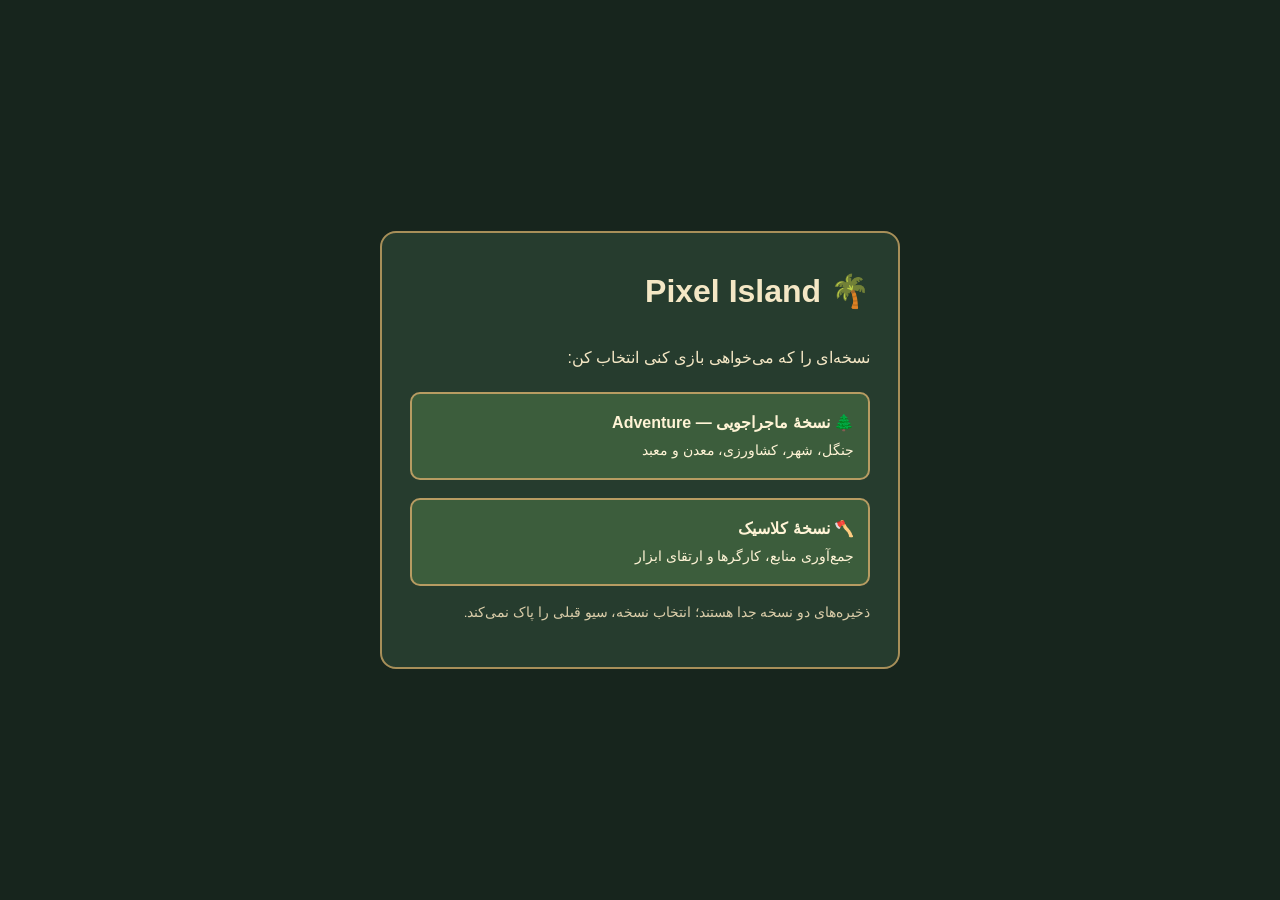
<file: index.html>
<!doctype html>
<html lang="fa" dir="rtl">
<head>
  <meta charset="utf-8">
  <meta name="viewport" content="width=device-width, initial-scale=1">
  <meta name="theme-color" content="#17251d">
  <title>Pixel Island — انتخاب نسخه</title>
  <style>
    * { box-sizing: border-box; }
    body { margin: 0; min-height: 100vh; display: grid; place-items: center; padding: 24px; color: #f4e7c5; background: #17251d; font-family: Tahoma, sans-serif; line-height: 1.9; }
    main { width: 100%; max-width: 520px; padding: 28px; border: 2px solid #a78f59; border-radius: 16px; background: #263c2e; }
    h1 { margin-top: 0; }
    a { display: block; margin-top: 18px; padding: 14px; border: 2px solid #b79c62; border-radius: 10px; color: #fff4d6; background: #3c5d3c; text-decoration: none; }
    a:hover, a:focus-visible { background: #4d714b; outline: 3px solid #e6ce83; outline-offset: 3px; }
    a strong, a span { display: block; }
    a span { font-size: .85rem; }
    .note { font-size: .85rem; color: #dacda9; }
  </style>
</head>
<body>
  <main>
    <h1>🌴 Pixel Island</h1>
    <p>نسخه‌ای را که می‌خواهی بازی کنی انتخاب کن:</p>
    <a href="adventure.html"><strong>🌲 نسخهٔ ماجراجویی — Adventure</strong><span>جنگل، شهر، کشاورزی، معدن و معبد</span></a>
    <a href="classic.html"><strong>🪓 نسخهٔ کلاسیک</strong><span>جمع‌آوری منابع، کارگرها و ارتقای ابزار</span></a>
    <p class="note">ذخیره‌های دو نسخه جدا هستند؛ انتخاب نسخه، سیو قبلی را پاک نمی‌کند.</p>
  </main>
</body>
</html>
</file>
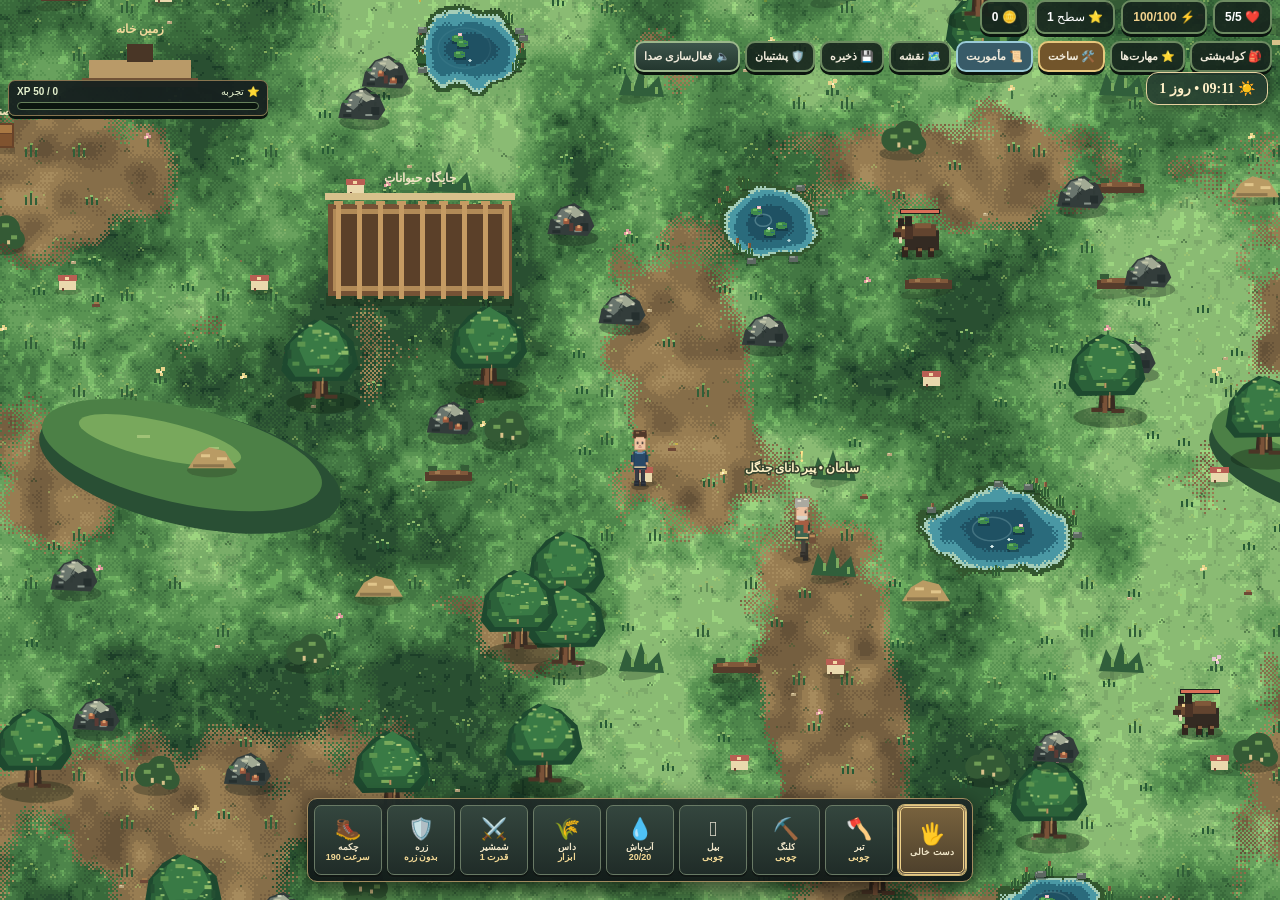
<file: adventure.html>
<!doctype html>
<html lang="fa" dir="rtl">
<head>
  <meta charset="utf-8">
  <meta name="viewport" content="width=device-width, initial-scale=1, maximum-scale=1, user-scalable=no">
  <meta name="theme-color" content="#17251d">
  <title>Pixel Island: Adventure — مرحله اول</title>
  <link rel="stylesheet" href="adventure.css">
</head>
<body>
  <canvas id="world" aria-label="دنیای بازی"></canvas>
  <header id="hud">
    <div class="status">
      <span>❤️ <b id="health">5</b></span>
      <span>⚡ <b id="energyText">100/100</b></span>
      <span>⭐ سطح <b id="level">1</b></span>
      <span>🪙 <b id="coins">0</b></span>
    </div>
    <div class="hud-actions">
      <button id="bagBtn">🎒 کوله‌پشتی</button>
      <button id="upgradeBtn">⭐ مهارت‌ها</button>
      <button id="craftBtn">🛠️ ساخت</button>
      <button id="questBtn">📜 مأموریت</button>
      <button id="mapBtn" type="button">🗺️ نقشه</button>
      <button id="saveBtn">💾 ذخیره</button>
      <button id="backupBtn" type="button">🛡️ پشتیبان</button>
      <button id="soundBtn" type="button" aria-label="فعال‌سازی صدای بازی" aria-pressed="false">🔈 فعال‌سازی صدا</button>
    </div>
  </header>
  <section id="backupPanel" class="panel backup-panel" hidden>
    <h2>🛡️ پشتیبان ذخیره بازی</h2>
    <p>از پیشرفتت یک فایل امن بساز و آن را در گوشی یا فضای ابری نگه دار. برای بازیابی، فایل پشتیبان قبلی را انتخاب کن.</p>
    <div class="backup-actions">
      <button id="exportSaveBtn" type="button">⬇️ دریافت فایل پشتیبان</button>
      <button id="importSaveBtn" type="button">⬆️ بازیابی از فایل</button>
    </div>
    <p class="backup-warning">هشدار: بازیابی، سیو فعلی را با اطلاعات فایل انتخاب‌شده جایگزین می‌کند. قبلش از سیو فعلی خروجی بگیر.</p>
    <button id="closeBackup" type="button">بستن</button>
  </section>
  <input id="importSaveFile" type="file" accept=".json,application/json" hidden>
  <div id="statusEffects" aria-live="polite"></div>
  <section id="xpPanel" aria-label="تجربه بازیکن">
    <div class="xp-label"><span>⭐ تجربه</span><b id="xpText">0 / 50 XP</b></div>
    <div class="xp-track"><div id="xpFill"></div></div>
  </section>
  <section id="mapPanel" class="panel map-panel" hidden>
    <h2>🗺️ نقشه جهان</h2>
    <p id="mapLocation" class="map-location">جنگل</p>
    <div class="map-frame"><canvas id="mapCanvas" width="640" height="400" aria-label="نقشه منطقه فعلی"></canvas></div>
    <p id="mapLegend" class="map-legend">🟡 موقعیت تو</p>
    <p class="map-note">نقشه با حرکت تو به‌روزرسانی می‌شود. نشانگر زرد، موقعیت فعلی توست.</p>
    <button id="closeMap" type="button">بستن نقشه</button>
  </section>
  <section id="inventory" class="panel inventory-panel" hidden>
    <div class="inventory-heading"><div><h2>🎒 کوله‌پشتی</h2><p>وسایل را انتخاب و جابه‌جا کن؛ برای حذف هر آیتم از دکمه‌ی سطل زباله استفاده کن.</p></div><span class="inventory-mark">BAG</span></div>
    <p id="inventorySummary" class="inventory-summary"></p>
    <div id="inventoryGrid" class="inventory-grid" aria-label="همه وسایل کوله‌پشتی"></div>
    <div class="inventory-actions"><button id="usePotion">🧪 نوشیدن معجون</button></div>
    <div class="slots legacy-inventory" aria-hidden="true">
      <b id="wood">0</b><b id="stone">0</b><b id="iron">0</b><b id="crystal">0</b><b id="armorStatus">بدون زره</b><b id="toolStatus">ابزارها</b><b id="seeds">0</b><span id="farmCrops"></span><b id="potion">0</b>
      <b id="fiber">0</b><b id="sand">0</b><b id="marble">0</b><b id="plank">0</b><b id="brick">0</b><b id="rope">0</b><b id="nail">0</b><b id="glass">0</b><b id="cloth">0</b><b id="marbleSlab">0</b><b id="ironParts">0</b><b id="templeFoundation">0</b><b id="templeColumn">0</b><b id="templeBeam">0</b><b id="templeMosaic">0</b><b id="templeBanner">0</b>
    </div>
    <button id="closeBag">بستن</button>
  </section>
  <section id="upgradePanel" class="panel" hidden>
    <h2>⭐ ارتقای شخصیت</h2>
    <p>امتیاز مهارت: <b id="skillPoints">0</b></p>
    <div class="upgrade-list">
      <button id="upgradeHealth">❤️ افزایش جان</button>
      <button id="upgradeSpeed">👟 افزایش سرعت</button>
      <button id="upgradeAttack">⚔️ افزایش قدرت حمله</button>
    </div>
    <button id="closeUpgrades">بستن</button>
  </section>
  <section id="questPanel" class="panel" hidden>
    <h2>📜 مأموریت‌های جنگل</h2>
    <p>با انجام مأموریت‌ها سکه و تجربه بگیر.</p>
    <div class="quest-list">
      <article class="quest-card"><b>🪵 جمع‌آوری چوب</b><span id="questWoodText">۰ / ۱۰ چوب</span><button id="claimWood">دریافت جایزه</button></article>
      <article class="quest-card"><b>⛏️ استخراج آهن</b><span id="questIronText">۰ / ۵ آهن</span><button id="claimIron">دریافت جایزه</button></article>
    </div>
    <h3 class="daily-missions-title">🌞 مأموریت‌های روزانه</h3>
    <p id="dailyMissionDay" class="daily-mission-day">روز ۱ • با شروع روز بعد تازه می‌شود</p>
    <div class="daily-mission-list">
      <article class="quest-card daily-mission-card"><b>🪵 جمع‌آوری چوب</b><span id="dailyWoodText">۰ / ۶ چوب</span><button id="claimDailyWood" type="button">دریافت جایزه (۴۰ سکه + ۲۵ XP)</button></article>
      <article class="quest-card daily-mission-card"><b>⛏️ استخراج آهن</b><span id="dailyIronText">۰ / ۳ آهن</span><button id="claimDailyIron" type="button">دریافت جایزه (۴۰ سکه + ۲۵ XP)</button></article>
      <article class="quest-card daily-mission-card"><b>🧺 برداشت محصول</b><span id="dailyHarvestText">۰ / ۲ محصول</span><button id="claimDailyHarvest" type="button">دریافت جایزه (۴۰ سکه + ۲۵ XP)</button></article>
    </div>
    <button id="closeQuests">بستن</button>
  </section>
  <section id="homePanel" class="panel" hidden>
    <h2>🏡 خانه بازیکن</h2>
    <p id="homeStatus">زمین خالی</p>
    <p class="home-description">خانه را با منابع خودت بساز و کم‌کم به یک پناهگاه کامل تبدیلش کن.</p>
    <div class="upgrade-list">
      <button id="buildHome">ساخت کلبه — ۱۲ چوب + ۶ سنگ</button>
      <button id="enterHome" hidden>🚪 ورود به خانه</button>
      <button id="upgradeHome" hidden>ارتقای خانه</button>
    </div>
    <button id="homeClose">بستن</button>
  </section>
  <section id="carpenterPanel" class="panel" hidden><h2>🪚 کارگاه خانم رضایی</h2><p id="carpenterStatus" class="station-note"></p><p class="home-description">خانه‌ات را گسترش بده و با مصالحی که در سفرها جمع کرده‌ای، وسایل تازه بساز.</p><div class="upgrade-list"><button id="carpenterBuild">ساخت کلبه</button><button id="carpenterUpgrade">ارتقای خانه</button><button id="furnitureBed">🛏️ ساخت تخت — ۸ تخته + ۳ پارچه</button><button id="furnitureTable">🪵 ساخت میز — ۶ تخته + ۴ میخ</button><button id="furnitureChair">🪑 ساخت صندلی — ۴ تخته + ۲ میخ</button></div><p id="furnitureStatus" class="station-note"></p><button id="carpenterClose">بستن</button></section>
  <section id="npcPanel" class="panel" hidden>
    <h2>🌿 سامان، پیر دانای جنگل</h2>
    <p id="npcDialogue">سلام مسافر! هر پرسشی داری، یکی از موضوع‌ها رو انتخاب کن تا راهنماییت کنم.</p>
    <div class="upgrade-list"><button id="npcAskStart">🌱 از کجا شروع کنم؟</button><button id="npcAskCave">💎 غار و کریستال‌ها</button><button id="npcAskGear">🛡️ ارتقا و تجهیزات</button><button id="npcAskWorld">🏡 مزرعه و شهر</button></div>
    <div class="npc-quest-card"><b>💎 مأموریت ویژه سامان</b><p id="npcQuestStatus">سامان: سه کریستال از غار برام پیدا می‌کنی؟</p><small class="npc-quest-hint">کریستال‌هایی که قبلاً جمع کردی هم حساب می‌شن.</small><button id="npcQuestAccept">قبول مأموریت</button><button id="npcQuestClaim" hidden>دریافت جایزه (+۴۰ سکه، +۵۰ XP)</button></div>
    <div class="npc-actions"><button id="npcNext">یک پند دیگر از سامان</button><button id="npcClose">خداحافظ</button></div>
  </section>
  <section id="craftPanel" class="panel" hidden>
    <h2>🛠️ ساخت ابزار و تجهیزات</h2>
    <p>با منابعی که جمع کردی، تجهیزاتت رو بهتر کن.</p>
    <div class="upgrade-list">
      <button id="craftSword">⚔️ شمشیر فولادی — ۵ آهن + ۳ چوب</button>
      <button id="craftBoots">👟 چکمه تندرو — ۴ آهن + ۶ چوب</button>
      <button id="craftPotion">🧪 معجون سلامتی — ۲ کریستال + ۱ آهن</button>
      <button id="craftIronArmor">🛡️ زره آهنی — ۸ آهن + ۱۰ چوب</button>
      <button id="craftCrystalArmor">💎 زره کریستالی — ۵ کریستال + ۱۰ آهن</button>
    </div>
    <h3>🔥 ساخت و استفاده از کوره</h3><div class="upgrade-list"><button id="craftFurnace">🔥 ساخت کوره — ۲۰ ذغال‌سنگ + ۸ سنگ معدن مس</button></div>
    <p class="station-note">کوره را از نوار وسایل انتخاب کن و روی زمین بگذار. برای ذوب، سنگ معدن را از نوار انتخاب کن و روی کوره بزن؛ هر نوبت ۵ سنگ معدن + ۱ ذغال‌سنگ مصرف می‌کند و ۱ شمش می‌دهد.</p>
    <h3>⚒️ ارتقای ابزارها</h3><div class="upgrade-list"><button id="upgradeTool_axe">ارتقای تبر</button><button id="upgradeTool_pickaxe">ارتقای کلنگ</button><button id="upgradeTool_shovel">ارتقای بیل</button></div>
    <h3>🧰 ساخت وسایل و مصالح</h3><div class="upgrade-list">
      <button id="make_fishingRod" type="button">🎣 چوب ماهیگیری — ۵ چوب + ۳ الیاف + ۱ طناب</button><button id="make_planks">تخته چوب — ۲ چوب</button><button id="make_bricks">آجر سنگی — ۲ سنگ</button><button id="make_rope">طناب — ۲ الیاف</button><button id="make_nails">میخ — ۱ آهن</button>
      <button id="make_glass">شیشه — ۲ شن</button><button id="make_cloth">پارچه — ۳ الیاف</button><button id="make_marbleSlabs">تخته مرمر — ۲ مرمر</button><button id="make_ironParts">قطعه آهنی — ۲ آهن + ۲ میخ</button>
      <button id="make_templeFoundation">پایه معبد — ۴ آجر + ۱ تخته مرمر</button><button id="make_templeColumn">ستون معبد — ۲ تخته مرمر + ۲ قطعه آهنی</button><button id="make_templeBeam">تیر سقف معبد — ۳ تخته + ۲ میخ</button><button id="make_templeMosaic">کاشی موزاییک — ۱ شیشه + ۱ تخته مرمر</button><button id="make_templeBanner">پرچم معبد — ۲ پارچه + ۱ طناب</button>
    </div>
    <button id="closeCraft">بستن</button>
  </section>
  <section id="chestPanel" class="panel" hidden><h2>🧰 صندوق وسایل</h2><p id="chestSummary" class="station-note"></p><p class="station-note">با دکمه‌های + و − هر بار یک عدد وسیله جابه‌جا کن. ظرفیت صندوق ۱۵۰ عدد است؛ بذرها هم قابل نگهداری‌اند.</p><div id="chestItems" class="upgrade-list"></div><button id="closeChest" type="button">بستن صندوق</button></section>
  <section id="bridgePanel" class="panel" hidden><h2>🌉 بازسازی پل باستانی</h2><p class="bridge-story">رودخانه راه معبد را بلعیده. سامان می‌گوید این پل فقط با سه مرحله بازسازی و مهر کریستالی دوباره استوار می‌شود.</p><div id="bridgeStatus" class="bridge-status"></div><p id="bridgeRecipe" class="bridge-recipe"></p><p class="bridge-warning">برای بازسازی، میزکار، کوره و اره‌کاری باید هر سه ساخته شده باشند. مصالح هر مرحله یک‌جا مصرف می‌شوند.</p><button id="bridgeBuildBtn">ساخت این بخش از پل</button><button id="bridgeClose">بستن</button></section>
  <section id="templePanel" class="panel" hidden><h2>🏛️ معبد باستانی</h2><p class="bridge-story">پنج طبقه‌ی فراموش‌شده، تالارهای سنگی، نگهبانان باستانی و مهرهایی که فقط با موزاییک و پرچم‌های ساخته‌شده در کارگاه فعال می‌شوند.</p><div id="templeStatus" class="bridge-status"></div><p class="bridge-recipe">هر تالار یک معمای سه‌نقشی و یک صندوق پنهان دارد. سرنخ را بالای تالار بخوان، نقش‌ها را به ترتیب لمس کن، سپس گنج را پیدا کن. بعد نگهبان و مهر مرکزی را پشت سر بگذار.</p><p id="templeRuneHint" class="temple-rune-hint">سرنخ نقش‌های تالار</p><p class="bridge-warning">هزینه‌ی مهرها از طبقه‌ای به طبقه‌ی دیگر بیشتر می‌شود؛ قبل از ورود، معجون و تجهیزاتت را آماده کن.</p><button id="templeEnterBtn">ورود به معبد</button><button id="templeClose">بستن</button></section>
  <section id="farmPanel" class="panel" hidden><h2>🌱 مزرعه آزاد من</h2><p id="farmSeason" class="station-note"></p><p id="farmSeeds">بذرهای تو: ۰</p><div id="farmPlotsGrid" class="farm-plots"></div><p id="farmPlotStatus">برای ساخت مزرعه، کنار زمین دلخواهت بایست.</p><label for="farmCrop">انتخاب بذر</label><select id="farmCrop"><option value="wheat">🌾 گندم</option><option value="carrot">🥕 هویج</option><option value="potato">🥔 سیب‌زمینی</option><option value="cauliflower">🥦 گل‌کلم</option><option value="strawberry">🍓 توت‌فرنگی</option><option value="tomato">🍅 گوجه‌فرنگی</option><option value="corn">🌽 ذرت</option><option value="melon">🍈 خربزه</option><option value="pepper">🫑 فلفل</option><option value="pumpkin">🎃 کدوحلوایی</option><option value="grape">🍇 انگور</option><option value="eggplant">🍆 بادمجان</option><option value="snowturnip">❄️ شلغم برفی</option></select><p id="farmCropInfo" class="station-note"></p><div class="upgrade-list"><button id="farmTill">🪴 شخم زدن اینجا</button><button id="farmPlant">🌱 کاشت بذر</button><button id="farmWater">💧 آبیاری امروز</button><button id="farmHarvest">🧺 برداشت محصول</button></div><button id="openLivestock" type="button">🐔 دامداری و حیوانات</button><button id="farmClose">بستن</button></section>
  <section id="livestockPanel" class="panel livestock-panel" hidden><h2>🐓 دامداری من</h2><p class="station-note">برای تولید تخم‌مرغ و شیر، هر روز به حیوانات غذا بده. غذا از گندم یا هویج کوله‌پشتی مصرف می‌شود.</p><article class="quest-card"><b>🐔 مرغداری</b><p id="chickenStatus">هنوز مرغی نداری</p><button id="buyChicken" type="button">خرید مرغ • ۸۰ سکه (حداکثر ۴)</button><button id="feedChicken" type="button">🌾 غذا دادن به مرغ‌ها</button><button id="collectEggs" type="button">🥚 جمع‌آوری تخم‌مرغ</button></article><article class="quest-card"><b>🐄 گاوداری</b><p id="cowStatus">هنوز گاوی نداری</p><button id="buyCow" type="button">خرید گاو • ۱۸۰ سکه (حداکثر ۲)</button><button id="feedCow" type="button">🌾 غذا دادن به گاوها</button><button id="collectMilk" type="button">🥛 جمع‌آوری شیر</button></article><button id="sellAnimalProducts" type="button">فروش تخم‌مرغ و شیر</button><button id="closeLivestock" type="button">بستن</button></section>
  <section id="restaurantPanel" class="panel restaurant-panel" hidden><div class="restaurant-header"><div><h2 id="restaurantTitle">🌙 رستوران شب صالح</h2><p>غذای تازه، فضای گرم و حال‌وهوای شبانه</p></div><button id="closeRestaurant" type="button">✖</button></div><div class="restaurant-layout"><div class="restaurant-chef"><canvas id="restaurantPortrait" width="100" height="100"></canvas><p id="restaurantDialogue">سلام! من صالحم، آشپز اینجام. چی میل داری؟</p></div><div id="restaurantItemList" class="restaurant-list"></div><div class="restaurant-details"><div id="restaurantItemDetails"><p class="empty-detail">برای دیدن جزئیات، یک غذا انتخاب کن.</p></div><div class="restaurant-buy"><span id="restaurantItemPrice"></span><button id="restaurantBuyBtn" type="button" disabled>سفارش غذا</button></div></div></div></section>
<section id="townNpcPanel" class="panel" hidden><h2 id="townNpcTitle">اهالی شهر سبز</h2><p id="townNpcDialogue"></p><p id="townNpcHeart"></p><div class="npc-actions"><button id="townNpcTalk">گفتگوی بعدی</button><button id="townNpcShop" hidden>🛍️ دیدن اجناس مغازه</button><button id="townNpcClose">خداحافظ</button></div></section><section id="townShopPanel" class="panel" hidden><div class="naderi-shop-heading"><canvas id="shopPortraitCanvas" width="100" height="100" aria-label="پرتره پیکسلی آقای نادری"></canvas><div><h2>🛒 فروشگاه آقای نادری</h2><p>بذر تازه و لوازم مزرعه؛ کوله‌پشتی‌ات رو هم می‌تونیم ارتقا بدیم!</p></div></div><p id="naderiStatus" class="station-note"></p><div class="upgrade-list"><button id="backpackUpgrade">🎒 ارتقای کوله‌پشتی</button></div><div id="seedShopList" class="seed-shop-list"></div><div class="upgrade-list"><button id="buyBread" hidden>نان</button><button id="buyApple" hidden>سیب</button><button id="eatBread" hidden>خوردن نان</button><button id="eatApple" hidden>خوردن سیب</button><div class="quantity-slider-box"><input type="range" id="shopQtySlider" min="1" max="1" value="1" disabled aria-label="تعداد بسته‌های بذر"><div id="shopQtyText" class="qty-text">تعداد: ۰</div><div id="shopItemPrice" class="shop-total-price"></div></div><button id="buySeeds">🌱 خرید بذر انتخاب‌شده</button><button id="sellCrops">🌾 فروش محصولات برداشت‌شده</button><button id="sellFish" type="button" disabled>🐟 فروش ماهی‌ها</button></div><p id="townShopHours">ساعت کاری: ۰۸:۰۰ تا ۲۰:۰۰</p><p id="townShopStock"></p><button id="townShopClose">بستن مغازه</button></section><section id="elevatorPanel" class="panel" hidden><h2>🛗 آسانسور معدن</h2><p id="elevatorInfo" class="station-note"></p><div id="elevatorList" class="upgrade-list"></div><button id="elevatorClose" type="button">بستن</button></section><div id="townClock" hidden>☀️ ۰۹:۰۰</div><div id="townFade"></div><div id="toast" role="status"></div>
  <div id="controls">
    <div id="toolHotbar" aria-label="نوار ابزار و آیتم‌های کوله"></div>
    <button id="homeBtn" hidden>🏡 خانه</button><button id="farmBtn" hidden>🌱 مزرعه</button>
    <button id="npcBtn" hidden>💬 صحبت</button><button id="townBtn" hidden>🏘️ ورود به شهر</button><button id="townNpcBtn" hidden>💬 صحبت با اهالی</button><button id="shopInteriorEnterBtn" hidden>🏪 ورود به مغازه</button><button id="shopInteriorExitBtn" hidden>🚪 خروج از مغازه</button><button id="restaurantExitBtn" hidden>🚪 خروج از رستوران</button><button id="townExitBtn" hidden>🌲 بازگشت به جنگل</button><button id="bridgeBtn" hidden>🌉 پل باستانی</button>
  </div>
  <button id="mineBtn" type="button" hidden>⛏️ تعامل</button>
  <div id="help">روی زمین بزن تا حرکت کنی؛ روی منابع، گرازهای جنگلی و اهالی بزن تا تعامل کنی.</div>
  <script src="assets/town72-assets.js"></script>
  <script src="adventure.js"></script>
</body>
</html>
</file>
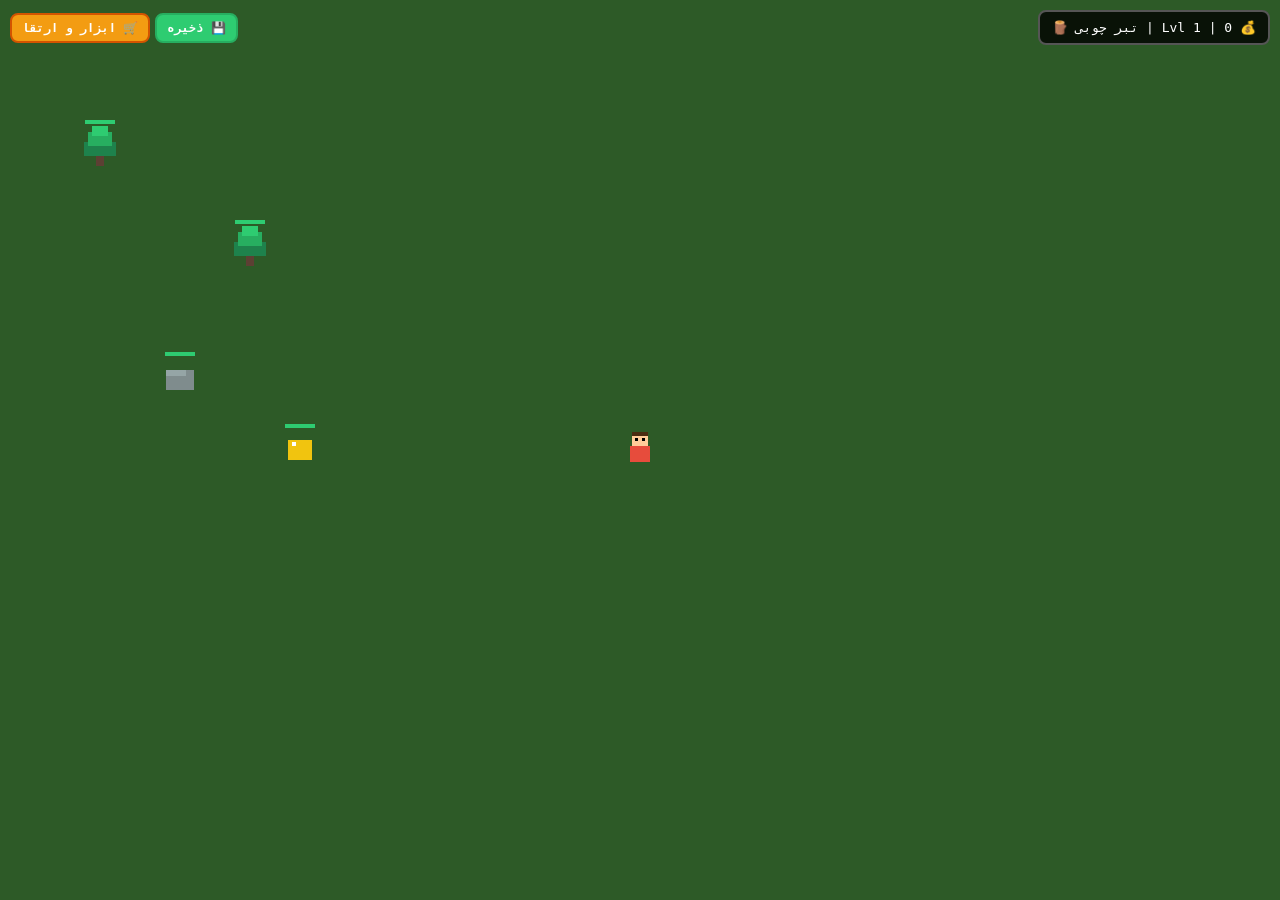
<file: classic.html>
<!DOCTYPE html>
<html lang="fa" dir="rtl">
<head>
    <meta charset="UTF-8">
    <meta name="viewport" content="width=device-width, initial-scale=1.0, maximum-scale=1.0, user-scalable=no">
    <title>Pixel Island - Modular Edition</title>
    <link rel="stylesheet" href="style.css">
</head>
<body>
    <div id="ui">
        <div class="ui-box">💰 <span id="coins">0</span> | Lvl <span id="level">1</span> | <span id="toolName">تبر چوبی 🪵</span></div>
        <div style="display: flex; gap: 5px;">
            <button id="saveBtn" class="btn-ui" onclick="manualSave()">💾 ذخیره</button>
            <button id="travelBtn" class="btn-ui" onclick="switchIsland()">🌋 آتشفشان</button>
            <button id="shopBtn" class="btn-ui" onclick="toggleShop()">🛒 ابزار و ارتقا</button>
        </div>
    </div>

    <div id="shopMenu">
        <h2>🛠️ ساخت ابزار و ارتقا</h2>
        <div class="shop-item">
            <div>
                <div>🪓 ارتقای ابزار (Tier)</div>
                <small id="toolInfo" style="color:#aaa;">تبر چوبی (قدرت: 1)</small>
            </div>
            <button class="buy-btn" id="buyTool" onclick="upgradeTool()">200 💰</button>
        </div>
        <div class="shop-item">
            <div>
                <div>⚡ سرعت حرکت</div>
                <small id="speedLvl" style="color:#aaa;">Lvl 1</small>
            </div>
            <button class="buy-btn" id="buySpeed" onclick="buyUpgrade('speed')">50 💰</button>
        </div>
        <div class="shop-item">
            <div>
                <div>🤖 تعداد کارگر</div>
                <small id="workerLvl" style="color:#aaa;">0 کارگر</small>
            </div>
            <button class="buy-btn" id="buyWorker" onclick="buyUpgrade('worker')">150 💰</button>
        </div>
        <button id="closeShop" onclick="toggleShop()">بستن ✖</button>
    </div>

    <canvas id="gameCanvas"></canvas>

    <script src="game.js"></script>
</body>
</html>
</file>
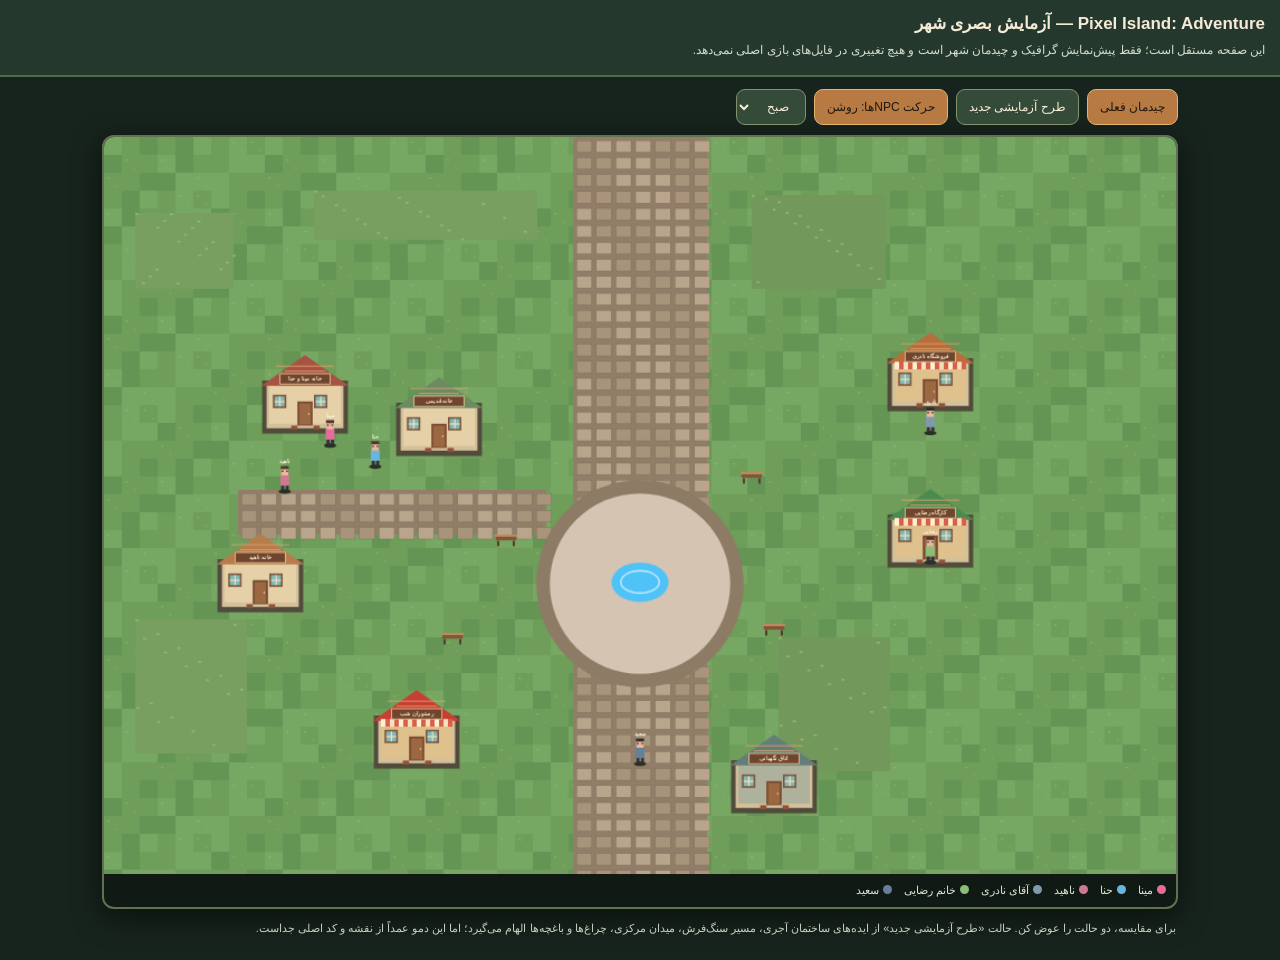
<file: town-visual-test.html>
<!doctype html>
<html lang="fa" dir="rtl">
<head>
<meta charset="utf-8"><meta name="viewport" content="width=device-width,initial-scale=1,maximum-scale=1,user-scalable=no">
<title>Pixel Island — Town Visual Test</title>
<style>
*{box-sizing:border-box}body{margin:0;background:#17231d;color:#f4ead5;font-family:Tahoma,Arial,sans-serif}
header{padding:13px 15px;background:#25382d;border-bottom:2px solid #536a4b}
h1{font-size:17px;margin:0 0 6px}p{font-size:12px;line-height:1.8;margin:0;color:#d5ddc9}
main{max-width:1100px;margin:auto;padding:12px}
.toolbar{display:flex;gap:8px;flex-wrap:wrap;margin-bottom:10px}
button,select{font:inherit;font-size:12px;color:#f9efd9;background:#354b3a;border:1px solid #81916b;border-radius:9px;padding:9px 12px}
button.active{background:#b77a42;border-color:#e4b36c;color:#21180f}
.stage{background:#101914;border:2px solid #60734f;border-radius:12px;overflow:hidden;box-shadow:0 8px 28px #0008}
canvas{display:block;width:100%;height:auto;touch-action:pan-y}
.legend{display:flex;gap:12px;flex-wrap:wrap;padding:10px;font-size:11px;color:#dce5d2}
.dot{display:inline-block;width:9px;height:9px;border-radius:50%;margin-left:4px}
.note{font-size:11px;color:#c5d1bd;padding:10px 2px;line-height:1.8}
</style></head>
<body>
<header><h1>Pixel Island: Adventure — آزمایش بصری شهر</h1><p>این صفحه مستقل است؛ فقط پیش‌نمایش گرافیک و چیدمان شهر است و هیچ تغییری در فایل‌های بازی اصلی نمی‌دهد.</p></header>
<main>
<div class="toolbar">
<button id="old" class="active">چیدمان فعلی</button><button id="new">طرح آزمایشی جدید</button>
<button id="walk" class="active">حرکت NPCها: روشن</button>
<select id="clock"><option value="9">صبح</option><option value="14">ظهر</option><option value="19">عصر</option><option value="22">شب</option></select>
</div>
<div class="stage"><canvas id="map" width="960" height="660"></canvas>
<div class="legend"><span><i class="dot" style="background:#e56c9d"></i>مینا</span><span><i class="dot" style="background:#69b5df"></i>حنا</span><span><i class="dot" style="background:#cf7990"></i>ناهید</span><span><i class="dot" style="background:#8299ad"></i>آقای نادری</span><span><i class="dot" style="background:#8cbd78"></i>خانم رضایی</span><span><i class="dot" style="background:#667f9b"></i>سعید</span></div></div>
<div class="note">برای مقایسه، دو حالت را عوض کن. حالت «طرح آزمایشی جدید» از ایده‌های ساختمان آجری، مسیر سنگ‌فرش، میدان مرکزی، چراغ‌ها و باغچه‌ها الهام می‌گیرد؛ اما این دمو عمداً از نقشه و کد اصلی جداست.</div>
</main>
<script>
(()=>{
const c=document.getElementById('map'),g=c.getContext('2d');
const W=2400,H=1650,scale=c.width/W;
let mode='old',moving=true,hour=9,last=0,t=0;
const people=[
{id:'mina',name:'مینا',x:450,y:650,c:'#e56c9d',home:[450,650],work:[1150,970]},
{id:'hana',name:'حنا',x:550,y:700,c:'#69b5df',home:[550,700],work:[1300,1000]},
{id:'nahid',name:'ناهید',x:350,y:750,c:'#cf7990',home:[350,750],work:[980,1080]},
{id:'saeed',name:'سعید',x:1200,y:1450,c:'#667f9b',home:[1200,1450],work:[1200,1120]},
{id:'rezaei',name:'رضایی',x:1850,y:900,c:'#8cbd78',home:[1850,900],work:[1850,940]},
{id:'naderi',name:'نادری',x:1850,y:600,c:'#8299ad',home:[1850,600],work:[1850,650]}
];
const buildings=[
[450,550,'خانه مینا و حنا','#a65343','home'],[350,950,'خانه ناهید','#b77c4c','home'],[750,600,'خانه قدیمی','#6d8b61','home'],
[1850,500,'فروشگاه نادری','#b86d3c','shop'],[1850,850,'کارگاه رضایی','#4b8b50','shop'],[700,1300,'رستوران شب','#c63f32','shop'],[1500,1400,'اتاق نگهبانی','#637e78','guard']
];
function rect(x,y,w,h,col){g.fillStyle=col;g.fillRect(x,y,w,h)}
function text(s,x,y,size=20,col='#fff0cf'){g.fillStyle=col;g.font='bold '+size+'px Tahoma';g.textAlign='center';g.fillText(s,x,y);g.textAlign='start'}
function path(x,y,w,h,newStyle){
 rect(x,y,w,h,newStyle?'#82735f':'#927e68');
 for(let yy=y+8;yy<y+h;yy+=newStyle?32:38)for(let xx=x+8;xx<x+w;xx+=newStyle?38:44){
 rect(xx,yy,newStyle?31:34,newStyle?23:26,((xx+yy)/10|0)%2?'#b9a58c':'#a8947b');
 g.strokeStyle='#786b5b';g.lineWidth=1;g.strokeRect(xx,yy,newStyle?31:34,newStyle?23:26);
 }}
function house(x,y,label,roof,kind,newStyle){
 // anchor is the front-door position, matching the town's coordinate convention
 rect(x-96,y-5,192,119,'#514b3b');
 rect(x-86,y-1,172,103,newStyle?'#d8c39c':'#d4c09a');
 rect(x-80,y+5,160,87,kind==='guard'?'#aeb19b':kind==='shop'?'#dfc18e':'#e5d0a8');
 if(newStyle){
   // layered masonry and distinct roof tiles
   for(let r=0;r<5;r++)for(let q=0;q<8;q++){rect(x-73+q*19+(r%2)*8,y+13+r*15,13,3,'#c2aa83')}
   rect(x-99,y+2,198,12,'#66432f');
   g.beginPath();g.moveTo(x-102,y+5);g.lineTo(x,y-72);g.lineTo(x+102,y+5);g.closePath();g.fillStyle='#694331';g.fill();
   g.beginPath();g.moveTo(x-94,y+1);g.lineTo(x,y-65);g.lineTo(x+94,y+1);g.closePath();g.fillStyle=roof;g.fill();
   for(let r=0;r<5;r++){g.strokeStyle='#e6b27b';g.lineWidth=2;g.beginPath();g.moveTo(x-75+r*13,y-42+r*11);g.lineTo(x+75-r*13,y-42+r*11);g.stroke()}
 }else{
   g.beginPath();g.moveTo(x-98,y+7);g.lineTo(x,y-62);g.lineTo(x+98,y+7);g.closePath();g.fillStyle=roof;g.fill();
   g.strokeStyle='#e3a16e';g.lineWidth=2;for(let r=0;r<4;r++){g.beginPath();g.moveTo(x-65+r*20,y-37+r*11);g.lineTo(x+65-r*20,y-37+r*11);g.stroke()}
 }
 // door and windows
 rect(x-17,y+42,34,54,'#75472f');rect(x-13,y+46,26,48,'#9b6841');rect(x+7,y+68,3,4,'#e7c98a');
 for(const wx of [-57,35]){rect(x+wx-15,y+27,30,30,'#80583c');rect(x+wx-11,y+31,22,22,hour>=19?'#e6b86e':'#80b8bb');rect(x+wx-1,y+31,3,22,'#f1dfb5');rect(x+wx-11,y+41,22,3,'#f1dfb5')}
 if(kind==='shop'){
   rect(x-80,y+3,160,17,'#d85f4c');for(let i=0;i<8;i++)rect(x-80+i*20,y+3,10,17,i%2?'#f3e2bd':'#fff1d0');
 }
 rect(x-56,y-20,112,23,'#70452f');g.strokeStyle='#e8cb93';g.strokeRect(x-56,y-20,112,23);text(label,x,y-4,13);
 rect(x-31,y+96,14,9,'#8f5239');rect(x+19,y+96,14,9,'#8f5239');
}
function tree(x,y,newStyle){g.fillStyle='#284c31';g.beginPath();g.ellipse(x,y+9,25,13,0,0,Math.PI*2);g.fill();rect(x-5,y-10,10,28,'#755039');for(const [dx,dy,r,col] of [[0,-25,20,'#477b43'],[-14,-16,14,'#5c914d'],[14,-15,14,'#3d7040'],[0,-40,12,newStyle?'#8aaa58':'#75a65b']]){g.fillStyle=col;g.beginPath();g.arc(x+dx,y+dy,r,0,Math.PI*2);g.fill()}g.fillStyle='#b4cb75';g.fillRect(x-7,y-42,6,3)}
function bench(x,y){rect(x-23,y-5,46,8,'#80563a');rect(x-20,y+4,5,12,'#573c2d');rect(x+15,y+4,5,12,'#573c2d');rect(x-25,y-10,50,5,'#bd8b5b')}
function drawBase(newStyle){
 rect(0,0,W,H,newStyle?'#729d5d':'#6e9e5a');
 for(let y=0;y<H;y+=40)for(let x=0;x<W;x+=40){let n=Math.abs((x/40*13+y/40*7+(x/40)*(y/40)*3)%9);if(n<3)rect(x,y,40,40,newStyle?'#78a765':'#77a863');else if(n>6)rect(x,y,40,40,'#659555');if(n===1||n===5){rect(x+8,y+11,5,2,'#9cbd78');rect(x+27,y+29,4,2,'#8bb873')}}
}
function drawOld(){
 drawBase(false);path(1050,0,300,H,false);path(300,790,690,100,false);
 g.fillStyle='#8e7b65';g.beginPath();g.arc(1200,1000,232,0,Math.PI*2);g.fill();g.fillStyle='#d4c4b1';g.beginPath();g.arc(1200,1000,202,0,Math.PI*2);g.fill();
 g.fillStyle='#4fc3f7';g.beginPath();g.ellipse(1200,997,64,44,0,0,Math.PI*2);g.fill();g.strokeStyle='#b3e5fc';g.lineWidth=4;g.beginPath();g.ellipse(1200,996,42+Math.sin(t*2)*5,25,0,0,Math.PI*2);g.stroke();
 [[70,170,220,170],[1450,130,300,210],[70,1080,250,300],[1510,1120,250,300],[470,120,500,110]].forEach((a,i)=>{rect(a[0],a[1],a[2],a[3],i%2?'#72985b':'#789f60');for(let k=0;k<18;k++)rect(a[0]+(k*47)%a[2],a[1]+(k*31)%a[3],7,4,'#8dbb70')});
 buildings.forEach(b=>house(...b,false));
 [[900,900],[1500,1100],[780,1120],[1450,760]].forEach(p=>bench(...p));
}
function drawNew(){
 drawBase(true);
 // More connected lanes and a broader paved square.
 path(1040,0,320,H,true);path(290,780,760,118,true);path(1360,960,520,100,true);path(1020,1150,340,300,true);
 g.fillStyle='#786a57';g.beginPath();g.arc(1200,1000,250,0,Math.PI*2);g.fill();g.fillStyle='#c8b69e';g.beginPath();g.arc(1200,1000,235,0,Math.PI*2);g.fill();g.fillStyle='#d8c9b5';g.beginPath();g.arc(1200,1000,205,0,Math.PI*2);g.fill();
 for(let a=0;a<Math.PI*2;a+=Math.PI/8){g.strokeStyle='#b6a58f';g.lineWidth=3;g.beginPath();g.moveTo(1200+Math.cos(a)*145,1000+Math.sin(a)*145);g.lineTo(1200+Math.cos(a)*194,1000+Math.sin(a)*194);g.stroke()}
 g.fillStyle='#554e43';g.beginPath();g.ellipse(1200,1009,91,66,0,0,Math.PI*2);g.fill();g.fillStyle='#54bfe2';g.beginPath();g.ellipse(1200,997,82,57,0,0,Math.PI*2);g.fill();g.strokeStyle='#d8f4fa';g.lineWidth=4;g.beginPath();g.ellipse(1200,995,50+Math.sin(t*2.5)*4,30,0,0,Math.PI*2);g.stroke();
 // Decorative planted gardens, trees, lamps and benches
 [[70,170,220,170],[1450,130,300,210],[70,1080,250,300],[1510,1120,250,300],[470,120,500,110],[1900,1100,300,240]].forEach(a=>{rect(a[0],a[1],a[2],a[3],'#668e52');for(let k=0;k<25;k++){rect(a[0]+(k*43)%a[2],a[1]+(k*29)%a[3],8,5,k%2?'#9cbe70':'#7fa95e')}});
 buildings.forEach(b=>house(...b,true));
 [[900,900],[1500,1100],[780,1120],[1450,760],[1640,950],[970,1230]].forEach(p=>bench(...p));
 for(let y=250;y<1500;y+=240){rect(1000,y,8,25,'#594a39');g.fillStyle=hour>=19?'#ffe09a':'#e6d39b';g.beginPath();g.arc(1004,y-5,12,0,Math.PI*2);g.fill()}
}
function destination(p){if(hour>=21||hour<7)return p.home;if(p.id==='saeed')return [1200,1100];if(p.id==='mina'||p.id==='hana'||p.id==='nahid')return p.work;return p.work}
function drawPeople(dt){
 for(const p of people){
  if(moving){const target=destination(p),dx=target[0]-p.x,dy=target[1]-p.y,d=Math.hypot(dx,dy);if(d>3){const step=Math.min(d,42*dt);p.x+=dx/d*step;p.y+=dy/d*step}}
  // shadow + chunky pixel sprite
  g.fillStyle='#283026';g.beginPath();g.ellipse(p.x,p.y+15,14,5,0,0,Math.PI*2);g.fill();
  rect(p.x-8,p.y-1,7,13,'#343039');rect(p.x+2,p.y-1,7,13,'#343039');
  rect(p.x-10,p.y-22,20,24,p.c);rect(p.x-8,p.y-39,16,18,'#e9b99c');rect(p.x-9,p.y-42,18,7,p.id==='saeed'||p.id==='naderi'?'#302b2b':'#51352f');
  rect(p.x-7,p.y-32,4,3,'#392a25');rect(p.x+3,p.y-32,4,3,'#392a25');
  text(p.name,p.x,p.y-49,12,'#fff6df');
 }
}
function draw(dt){g.save();g.scale(scale,scale);drawOld();if(mode==='new')drawNew();drawPeople(dt);g.restore()}
function frame(ts){const dt=Math.min(.05,(ts-last)/1000||0);last=ts;t+=dt;draw(dt);requestAnimationFrame(frame)}
document.getElementById('old').onclick=()=>{mode='old';document.getElementById('old').classList.add('active');document.getElementById('new').classList.remove('active')};
document.getElementById('new').onclick=()=>{mode='new';document.getElementById('new').classList.add('active');document.getElementById('old').classList.remove('active')};
document.getElementById('walk').onclick=e=>{moving=!moving;e.target.textContent='حرکت NPCها: '+(moving?'روشن':'خاموش');e.target.classList.toggle('active',moving)};
document.getElementById('clock').onchange=e=>{hour=+e.target.value;people.forEach(p=>{p.x=p.home[0];p.y=p.home[1]})};
requestAnimationFrame(frame);
})();
</script></body></html>
</file>
<file: adventure.css>
*{box-sizing:border-box;-webkit-tap-highlight-color:transparent}
html,body{margin:0;width:100%;height:100%;overflow:hidden;background:#17251d;color:#fff;font-family:Tahoma,Arial,sans-serif;touch-action:none}
#world{position:fixed;inset:0;width:100%;height:100%;display:block;image-rendering:pixelated}
#hud{position:fixed;top:env(safe-area-inset-top,8px);left:8px;right:8px;display:flex;justify-content:space-between;align-items:flex-start;gap:8px;z-index:3;pointer-events:none}
.status,.hud-actions{display:flex;gap:6px;align-items:center;flex-wrap:wrap}
.status span,.hud-actions button{background:#17251de8;border:2px solid #6d8b61;border-radius:10px;padding:8px 10px;font-size:12px;box-shadow:0 3px 0 #0b150f}
button{font:inherit;color:#fff;background:#315f3d;border:2px solid #9bc47e;border-radius:10px;padding:9px 12px;font-weight:bold}
button:active{transform:translateY(2px)}
.hud-actions{pointer-events:auto}
.panel{position:fixed;z-index:5;top:50%;left:50%;transform:translate(-50%,-50%);width:min(88vw,340px);background:#17251df5;border:3px solid #a5c77c;border-radius:16px;padding:18px;box-shadow:0 12px 40px #0009;text-align:center}
.panel h2{margin:0 0 16px;color:#d6f0a8}
.upgrade-list{display:grid;gap:9px;margin:14px 0}
.upgrade-list button{width:100%;min-height:44px;background:#315f3d}
.upgrade-list button:disabled{opacity:.42;filter:grayscale(1)}
.slots{display:grid;gap:10px;text-align:right;margin-bottom:16px}
.slots div{background:#294532;padding:12px;border-radius:9px}
#xpPanel{position:fixed;z-index:3;top:58px;left:8px;right:8px;max-width:360px;background:#17251deF;border:1px solid #6d8b61;border-radius:10px;padding:6px 9px;pointer-events:none;box-shadow:0 3px 0 #0b150f}
.xp-label{display:flex;justify-content:space-between;gap:8px;font-size:10px;margin-bottom:5px;color:#e5f1ce}
.xp-track{height:8px;background:#0b150f;border:1px solid #66805a;border-radius:8px;overflow:hidden}
#xpFill{height:100%;width:0;background:linear-gradient(90deg,#8bc75c,#d8ed8d);transition:width .2s}
.map-panel{width:min(94vw,620px);text-align:center}
.map-location{margin:0 0 9px!important;padding:7px 10px;background:#17231f;border:1px solid #66785d;border-radius:7px;color:#e6d6ad!important;font-size:12px}
.map-frame{padding:5px;background:#111916;border:1px solid #8e805e;border-radius:9px;box-shadow:inset 0 0 0 1px #ffffff0a}
#mapCanvas{display:block;width:100%;height:auto;aspect-ratio:8/5;border-radius:5px;image-rendering:pixelated;touch-action:pan-y}
.map-legend{margin:9px 0 5px!important;color:#e7d8b6!important;font-size:11px;line-height:1.8}
.map-note{margin:4px 0 12px!important;color:#aeb9a6!important;font-size:10px}
#closeMap{width:100%;min-height:42px}
#toast{position:fixed;z-index:4;top:105px;left:50%;transform:translateX(-50%);background:#17251deF;border:1px solid #a5c77c;border-radius:20px;padding:9px 15px;opacity:0;transition:opacity .2s;pointer-events:none;white-space:nowrap;font-size:13px}
#toast.show{opacity:1}
#controls{position:fixed;z-index:2;left:0;right:0;bottom:env(safe-area-inset-bottom,12px);height:150px;pointer-events:none}
#joystick{position:absolute;left:22px;bottom:12px;width:116px;height:116px;border-radius:50%;background:#17251d88;border:3px solid #c5dba477;pointer-events:auto;touch-action:none}
#stick{position:absolute;left:50%;top:50%;width:48px;height:48px;margin:-24px;border-radius:50%;background:#d4e9a9;border:3px solid #526d43;box-shadow:0 3px 8px #0007}
#actionBtn{position:absolute;right:24px;bottom:24px;width:78px;height:78px;border-radius:50%;background:#9a682b;border:3px solid #f2d18c;display:flex;flex-direction:column;align-items:center;justify-content:center;font-size:25px;pointer-events:auto;touch-action:manipulation}
#actionBtn small,#attackBtn small{font-size:11px}
#attackBtn{position:absolute;right:112px;bottom:30px;width:66px;height:66px;border-radius:50%;background:#7b3f35;border:3px solid #e8a18a;display:flex;flex-direction:column;align-items:center;justify-content:center;font-size:22px;pointer-events:auto;touch-action:manipulation}
#attackBtn:active{filter:brightness(1.2)}
#caveBtn{position:absolute;left:50%;bottom:118px;transform:translateX(-50%);background:#5b4a35;border-color:#d7bd8c;pointer-events:auto;white-space:nowrap;box-shadow:0 3px 0 #211a13}
#caveBtn:active{transform:translateX(-50%) translateY(2px)}
#help{position:fixed;z-index:2;bottom:158px;left:50%;transform:translateX(-50%);background:#17251dcc;padding:7px 11px;border-radius:12px;font-size:11px;white-space:nowrap;pointer-events:none}
[hidden]{display:none!important}
@media(min-width:800px){#joystick{left:34px;bottom:24px}#actionBtn{right:34px;bottom:35px}#attackBtn{right:130px;bottom:42px}#help{bottom:22px}}

#craftBtn{background:#72552b;border-color:#e6c77c}
#usePotion{width:100%;margin-top:12px;background:#6a3f79;border-color:#d8a6e8}
#usePotion:disabled{opacity:.42;filter:grayscale(1)}

/* Stage 6: modal panels stay clear of the XP HUD on small screens. */
.panel{max-height:min(78dvh,620px);overflow-y:auto;overscroll-behavior:contain}
.quest-list{display:grid;gap:10px;margin:14px 0;text-align:right}
.quest-card{display:grid;gap:8px;padding:11px;background:#294532;border:1px solid #6d8b61;border-radius:10px}
.quest-card span{font-size:12px;color:#e5f1ce}
.quest-card button:disabled{opacity:.45;filter:grayscale(1)}
#questBtn{background:#385b68;border-color:#9bcbd7}


/* Stage 7: keep the XP bar below the full HUD instead of over its buttons. */
#hud{flex-direction:column;align-items:stretch;gap:7px}
.status{justify-content:flex-start}
.hud-actions{justify-content:flex-start;gap:5px}
.hud-actions button{padding:7px 8px;font-size:11px}
#xpPanel{top:0;left:8px;right:auto;width:min(260px,calc(100vw - 16px));max-width:none;padding:5px 8px}
@media(max-width:420px){.hud-actions button{padding:6px 7px;font-size:10px}.status span{padding:6px 8px;font-size:11px}}


/* Stage 8: first forest NPC interaction. */
#npcBtn{position:absolute;left:50%;bottom:118px;transform:translateX(-50%);background:#356b55;border-color:#a8d7a4;pointer-events:auto;white-space:nowrap;box-shadow:0 3px 0 #17251d}
#npcBtn:active{transform:translateX(-50%) translateY(2px)}
.npc-actions{display:grid;gap:9px;margin-top:16px}
.npc-actions button{min-height:44px}
#npcNext{background:#356b55;border-color:#a8d7a4}
#npcClose{background:#4b5148;border-color:#aeb6a8}

/* Stage 9: Saman's personal crystal quest. */
.npc-quest-card{display:grid;gap:9px;margin:14px 0;padding:12px;background:#294532;border:1px solid #8bbd83;border-radius:11px;text-align:center}
.npc-quest-card p{margin:0;font-size:13px;line-height:1.8;color:#e5f1ce}
#npcQuestAccept{background:#386b52;border-color:#a8d7a4;min-height:44px}
#npcQuestClaim{background:#72552b;border-color:#e6c77c;min-height:44px}

/* Stage 10: tiny CSS-only feedback; character animation is drawn with a few Canvas rectangles. */
.npc-quest-card{border-width:2px;box-shadow:0 0 0 2px #18291e inset}
.npc-quest-hint{display:block;color:#b9d8a8;font-size:11px;line-height:1.6}
#npcBtn{animation:npcPrompt 1.8s ease-in-out infinite}
@keyframes npcPrompt{0%,100%{filter:brightness(1)}50%{filter:brightness(1.16)}}

/* Stage 11: home-building interface and richer world details. */
#homeBtn{position:absolute;left:50%;bottom:118px;transform:translateX(-50%);background:#8a6336;border-color:#f0cf8d;pointer-events:auto;white-space:nowrap;box-shadow:0 3px 0 #332317}
#homeBtn:active{transform:translateX(-50%) translateY(2px)}
.home-description{font-size:12px;line-height:1.9;color:#e5d7b7}
#homeStatus{padding:10px;background:#294532;border:1px solid #8bbd83;border-radius:9px;font-size:12px;line-height:1.9}
#buildHome,#upgradeHome{background:#79572f;border-color:#e6c77c;min-height:44px}
#enterHome{background:#356b55;border-color:#a8d7a4;min-height:44px}

#townBtn,#townNpcBtn,#townExitBtn{position:absolute;left:50%;bottom:118px;transform:translateX(-50%);pointer-events:auto;white-space:nowrap;box-shadow:0 3px 0 #17251d}#townBtn{background:#80603a;border-color:#f0d29a}#townNpcBtn{background:#356b55;border-color:#a8d7a4}#townExitBtn{background:#426b58;border-color:#b7d6a5}#townFade{position:fixed;inset:0;background:#101811;opacity:0;pointer-events:none;z-index:10;transition:opacity .24s}#townFade.active{opacity:1}#townNpcPanel p{line-height:1.9;font-size:13px}#townNpcHeart{color:#f2c6d1;background:#452f3b;border-radius:9px;padding:7px}#townShopPanel .upgrade-list button{background:#76562f;border-color:#e5c887}#townShopStock{font-size:12px;color:#e8dcb9}@media(max-width:420px){#townBtn,#townNpcBtn,#townExitBtn{bottom:112px;font-size:12px;padding:8px 10px}}

/* Stage 13 — town gate interaction */
#townExitBtn{bottom:118px;z-index:4;background:linear-gradient(180deg,#547c52,#315b3d);border:2px solid #c7d99c;color:#fff8dc;box-shadow:0 4px 0 #203d2c,0 5px 12px #17251d88;font-weight:800;letter-spacing:.1px}
#townExitBtn:active{transform:translateX(-50%) translateY(3px);box-shadow:0 1px 0 #203d2c}
#townNpcBtn{z-index:4}

/* Stage 14 — clearer shop hours and polished dialogue/shop panels */
#townShopHours{padding:9px 12px;border-radius:10px;background:#e9dfc4;color:#59452e;font-weight:800;text-align:center}
#townShopPanel .upgrade-list button{min-height:46px;border-radius:12px}
#townNpcPanel,#townShopPanel{border:2px solid #c9a879;box-shadow:0 12px 34px #17120d66}

#townClock{position:fixed;top:calc(env(safe-area-inset-top,0px) + 72px);right:12px;z-index:5;padding:7px 12px;border:1px solid #e7d2a0;border-radius:12px;background:#263c30dd;color:#fff1c8;font:800 14px Tahoma;box-shadow:0 3px 10px #0005;pointer-events:none}

/* Stage 17: farm panel and pixel plot selection */
.farm-plots{display:grid;grid-template-columns:1fr 1fr;gap:8px;margin:12px 0}.farm-plots button{background:#65472e;border-color:#b58b58;font-size:12px;padding:10px 6px}.farm-plots button.selected{background:#386b43;border-color:#c2e49a;box-shadow:0 0 0 2px #c2e49a inset}#farmPlotStatus{background:#294532;padding:10px;border-radius:9px;font-size:12px;line-height:1.8}#farmCrop{width:100%;margin:8px 0;padding:10px;border-radius:9px;background:#e8e0c8;color:#30291e;font:bold 13px Tahoma}#farmBtn{position:absolute;left:50%;bottom:118px;transform:translateX(-50%);background:#39734a;border-color:#b4df91;pointer-events:auto;white-space:nowrap;z-index:4}#farmBtn:active{transform:translateX(-50%) translateY(2px)}#sellCrops{background:#39734a;border-color:#b4df91;min-height:46px}

/* Stage 26 — gathering and workshop construction. */
#workshopBtn{position:absolute;left:50%;bottom:168px;transform:translateX(-50%);pointer-events:auto;white-space:nowrap;background:#69502f;border-color:#e7c987;z-index:4;box-shadow:0 3px 0 #17251d}
#workshopBtn:active{transform:translateX(-50%) translateY(2px)}
#craftPanel h3,#stationPanel h3{margin:14px 0 8px;color:#e6c987;font-size:14px;text-align:right}
#stationPanel .upgrade-list button{min-height:42px;background:#385c4b;border-color:#a8d7a4;font-size:12px}
#stationPanel .upgrade-list button:disabled{opacity:.4;filter:grayscale(1)}
.station-note{font-size:12px;line-height:1.8;color:#e5f1ce;background:#294532;padding:8px;border-radius:8px}
#inventory .slots{max-height:48dvh;overflow:auto;padding:2px}
#inventory .slots div{font-size:12px;padding:9px}

/* Stage 27 — ancient bridge and temple route. */
#bridgeBtn{position:absolute;left:50%;bottom:118px;transform:translateX(-50%);pointer-events:auto;white-space:nowrap;background:linear-gradient(180deg,#80613b,#58412c);border:2px solid #e8cc8f;color:#fff4d2;z-index:5;box-shadow:0 4px 0 #302317}
#bridgeBtn:active{transform:translateX(-50%) translateY(2px)}
.bridge-story,.bridge-warning{font-size:12px;line-height:1.9;padding:10px;border-radius:9px;background:#294532;color:#e5f1ce;margin:10px 0}.chest-item{display:flex;align-items:center;justify-content:space-between;gap:8px;padding:8px;border:1px solid #526b5c;border-radius:10px;background:#172820;color:#f4ead0}.chest-item span{flex:1;text-align:right}.chest-item button{min-width:42px;padding:7px}
.bridge-status{padding:12px;border:2px solid #b8965c;background:#59452f;border-radius:10px;color:#ffe6ae;font-weight:800;line-height:1.8}
.bridge-recipe{white-space:pre-line;padding:12px;background:#1e3428;border:1px solid #6d8b61;border-radius:9px;font-size:12px;line-height:2;color:#f1e4c2}
#bridgeBuildBtn{background:#80603a;border-color:#e8cc8f;min-height:46px;width:100%;margin:5px 0}
#bridgeBuildBtn:disabled{opacity:.4;filter:grayscale(1)}
#bridgeClose{width:100%;margin-top:7px}

/* Stage 29 — carpenter and seed merchant panels. */
#carpenterPanel .upgrade-list button{background:#79572f;border-color:#e6c77c;min-height:44px}#backpackUpgrade{background:#356b55;border-color:#a8d7a4;min-height:46px;width:100%}#carpenterStatus,#furnitureStatus,#naderiStatus{line-height:1.9}

/* Stage 31 — free seasonal farming */
.seed-shop-list{display:grid;grid-template-columns:1fr 1fr;gap:7px;margin:10px 0;max-height:210px;overflow:auto}
.seed-shop-list button{display:flex;flex-direction:column;gap:3px;align-items:center;background:#355b3c;border-color:#a8c98a;padding:8px 5px;font-size:12px}
.seed-shop-list button small{font-size:10px;color:#e9d9ae}
.seed-shop-list button:disabled{opacity:.42}
#farmSeason{font-weight:bold;color:#f0d99c;text-align:center}
#farmCropInfo{font-size:11px;line-height:1.7;text-align:center}
.farm-plots{max-height:140px;overflow:auto}

/* Stage 32 — Stardew-style tap movement and contextual tool hotbar. */
#joystick,#actionBtn,#attackBtn,#farmBtn,#npcBtn,#townNpcBtn{display:none!important}
#controls{height:100px;bottom:0;z-index:4}
#toolHotbar{position:absolute;left:50%;bottom:calc(env(safe-area-inset-bottom, 0px) + 8px);transform:translateX(-50%);display:flex;gap:4px;max-width:calc(100vw - 12px);padding:6px;background:#17251deF;border:2px solid #829d68;border-radius:14px;box-shadow:0 5px 18px #0008;pointer-events:auto;overflow-x:auto;overscroll-behavior-x:contain}
#toolHotbar button{flex:0 0 48px;width:48px;min-width:48px;height:58px;padding:3px 1px;display:flex;flex-direction:column;align-items:center;justify-content:center;gap:1px;background:#314b35;border:2px solid #71865b;border-radius:9px;touch-action:manipulation}
#toolHotbar button span{font-size:21px;line-height:1.2}
#toolHotbar button small{font-size:9px;color:#f0e6c9}
#toolHotbar button.selected{background:#786037;border-color:#f0d38b;box-shadow:inset 0 0 0 1px #fff2,0 0 0 2px #d9b86a}
#homeBtn,#townBtn,#townExitBtn,#bridgeBtn,#workshopBtn{bottom:82px!important}
#help{display:none!important}
@media(min-width:800px){#toolHotbar{bottom:18px;gap:6px}#toolHotbar button{flex-basis:54px;width:54px;height:62px}#caveBtn,#homeBtn,#townBtn,#townExitBtn,#bridgeBtn,#workshopBtn{bottom:96px!important}}

/* Stage 33 — mature, restrained UI and complete sortable inventory. */
:root{color-scheme:dark}
.panel{width:min(92vw,560px);max-height:min(84dvh,760px);padding:18px;background:linear-gradient(155deg,#202b29f7 0%,#121a1af7 72%,#191d1bf7 100%);border:1px solid #9a8051;border-radius:12px;box-shadow:0 18px 52px #000b,inset 0 1px 0 #ffffff12;text-align:right}
.panel h2{color:#e3d0a2;letter-spacing:.15px;font-size:18px}
.panel p{color:#d2d0c5;line-height:1.85}
button{background:linear-gradient(180deg,#42564a,#293a32);border:1px solid #a28b5e;border-radius:8px;box-shadow:0 2px 0 #101613;color:#f2ecdc}
button:disabled{opacity:.38;filter:grayscale(.65)}
#toolHotbar{background:linear-gradient(180deg,#202b28f5,#111918f5);border:1px solid #a18a5e;border-radius:10px;box-shadow:0 8px 24px #000a}
#toolHotbar button{background:linear-gradient(180deg,#34463e,#202c28);border:1px solid #697a65;border-radius:7px}
#toolHotbar button.selected{background:linear-gradient(180deg,#79633e,#4d402c);border-color:#e4c887;box-shadow:inset 0 0 0 1px #fff2,0 0 0 1px #d2b875}
#townShopPanel .upgrade-list button,#backpackUpgrade{background:linear-gradient(180deg,#6b5938,#403726);border-color:#c3a56c}
.seed-shop-list button{background:linear-gradient(180deg,#35483d,#202d27);border:1px solid #75866a;border-radius:8px}
.seed-shop-list button.selected{background:linear-gradient(180deg,#79623c,#473b2a);border-color:#e3c47e;box-shadow:inset 0 0 0 1px #f6e2aa55}
.seed-shop-list button small{color:#d5c59d}
.inventory-panel{width:min(94vw,620px);text-align:right}
.inventory-heading{display:flex;align-items:flex-start;justify-content:space-between;gap:12px}
.inventory-heading h2{margin:0 0 5px}
.inventory-heading p{margin:0 0 12px;font-size:11px;color:#b9b7a9}
.inventory-mark{font:700 11px monospace;letter-spacing:2px;color:#c2a66e;border:1px solid #8d744c;padding:6px 8px;border-radius:5px}
.inventory-summary{margin:0 0 10px;padding:8px 10px;border:1px solid #56665a;border-radius:7px;background:#111a18;color:#d8cda9!important;font-size:12px}
.inventory-grid{display:grid;grid-template-columns:repeat(3,minmax(0,1fr));gap:7px;max-height:48dvh;overflow-y:auto;overscroll-behavior:contain;padding:2px 3px 8px}
.inventory-item{position:relative;min-width:0;min-height:94px;padding:8px 5px 7px;display:flex;flex-direction:column;align-items:center;justify-content:flex-start;gap:3px;background:linear-gradient(145deg,#303b36,#1a2422);border:1px solid #59685b;border-radius:7px;box-shadow:inset 0 1px 0 #ffffff0b;cursor:grab;user-select:none;touch-action:pan-y}
.inventory-item.selected{border:1px solid #e0bf78;background:linear-gradient(145deg,#655437,#2d3027);box-shadow:inset 0 0 0 1px #e5c98255,0 0 0 1px #b99b5e}
.inventory-item-icon{font-size:24px;line-height:1.2;filter:drop-shadow(0 2px 2px #0008)}
.inventory-item-name{font-size:11px;font-weight:700;color:#f0e6ce;max-width:100%;overflow:hidden;text-overflow:ellipsis;white-space:nowrap}
.inventory-item>small{font-size:9px;color:#aeb9a6}
.inventory-item-count{font-size:11px;color:#e3c986}
.inventory-item-detail{font-size:9px;color:#9fa99e;text-align:center;line-height:1.4}
.inventory-equip{margin-top:3px;padding:3px 9px;font-size:9px;border-radius:5px;background:#4c5c4c;border-color:#b59b68;box-shadow:none}
.inventory-actions{display:flex;gap:8px;margin:10px 0}
.inventory-actions button{width:100%;min-height:42px;background:linear-gradient(180deg,#604a67,#382b40);border-color:#b795c5}
.legacy-inventory{display:none!important}
@media(min-width:480px){.inventory-grid{grid-template-columns:repeat(4,minmax(0,1fr))}}
@media(max-width:360px){.inventory-grid{grid-template-columns:repeat(3,minmax(0,1fr));gap:5px}.inventory-item{min-height:88px;padding:6px 3px}.inventory-item-name{font-size:10px}}
#naderiStatus{white-space:pre-line;background:linear-gradient(145deg,#2b3a32,#1a2521);border:1px solid #66765d;color:#e2d5b5}
#townShopHours{background:#d8ccb0;color:#40372b;border:1px solid #a38d62;border-radius:7px}
#xpPanel{background:#17211feF;border:1px solid #87744f;border-radius:7px}
#toast{background:#202a27f5;border:1px solid #b49b69;border-radius:8px;color:#f2e8d0}

/* Stage 34 — temple rune puzzles and hidden chambers. */
.temple-rune-hint{padding:10px 12px;margin:10px 0;background:linear-gradient(135deg,#243a38,#1a2928);border:1px solid #78a99a;border-radius:8px;color:#d5eadb;font-size:12px;line-height:1.9;text-align:center}


/* Stage 38 — compact sound toggle for the mobile HUD. */
#soundBtn{background:linear-gradient(180deg,#3d554b,#24372f);border-color:#9cb88b}
#soundBtn[aria-pressed="true"]{background:linear-gradient(180deg,#78623b,#493a27);border-color:#e4c887}

/* Stage 40 — keep cave entry/exit above the mobile hotbar and other controls. */
#caveBtn{position:fixed!important;z-index:24;left:50%;bottom:calc(env(safe-area-inset-bottom,0px) + 88px)!important;transform:translateX(-50%);min-height:44px;padding:9px 16px;background:linear-gradient(180deg,#80633d,#59442d);border:2px solid #e2c58f;color:#fff4d9;pointer-events:auto;touch-action:manipulation;white-space:nowrap;box-shadow:0 4px 0 #211a13,0 6px 16px #0008}
#caveBtn:active{transform:translateX(-50%) translateY(2px)}

/* Stage 45 — Stardew-style full-inventory hotbar and tap-to-enter world locations. */
#toolHotbar{gap:5px;max-width:calc(100vw - 12px);}
#toolHotbar .hotbar-item{position:relative;flex:0 0 62px;width:62px;min-width:62px;height:66px;padding:3px 2px;display:flex;flex-direction:column;align-items:center;justify-content:center;gap:1px;overflow:hidden;}
#toolHotbar .hotbar-item span{font-size:21px;line-height:1.15;}
#toolHotbar .hotbar-item small{display:block;max-width:58px;overflow:hidden;text-overflow:ellipsis;white-space:nowrap;font-size:9px;}
#toolHotbar .hotbar-count{font-size:9px;color:#f3d995;line-height:1.1;}
#toolHotbar .hotbar-item.selected{outline:1px solid #f0d38b;outline-offset:-3px;background:linear-gradient(180deg,#79633e,#4d402c);}
.inventory-discard{margin-top:3px;padding:4px 7px;font-size:10px;border-radius:5px;background:linear-gradient(180deg,#70433c,#472b29);border-color:#c58b78;box-shadow:none;}
.inventory-discard:active{filter:brightness(1.2);}
#caveBtn,#homeBtn,#townBtn,#townExitBtn,#workshopBtn{display:none!important;}
@media(min-width:800px){#toolHotbar .hotbar-item{flex-basis:68px;width:68px;min-width:68px;height:70px;}}


/* Stage 46 — safe manual save backup and restore panel. */
.backup-panel{width:min(92vw,460px);}
.backup-panel h2{margin-bottom:10px;}
.backup-panel p{font-size:12px;line-height:1.9;}
.backup-actions{display:grid;gap:9px;margin:14px 0;}
.backup-actions button{min-height:48px;}
.backup-warning{padding:9px 11px;border:1px solid #9a7654;border-radius:8px;background:#34291f;color:#f0d4a5!important;}
#closeBackup{width:100%;min-height:42px;}


/* Stage 47 — daily missions inside the quest journal. */
.daily-missions-title{margin:18px 0 5px;padding-top:14px;border-top:1px solid #68745d;color:#e7cd91;font-size:15px;text-align:right}
.daily-mission-day{margin:0 0 10px!important;color:#b9c6ad!important;font-size:11px!important}
.daily-mission-list{display:grid;gap:9px;margin:10px 0 14px}
.daily-mission-card{background:linear-gradient(145deg,#293e32,#1c2b25);border-color:#8a956c}
.daily-mission-card button{min-height:40px;font-size:11px}
.daily-mission-card button:disabled{opacity:.48}


/* Stage 48 — compact livestock panel and pen. */
.livestock-panel{width:min(93vw,520px)}
.livestock-panel .quest-card{margin:10px 0;padding:12px;gap:8px}
.livestock-panel .quest-card p{margin:0;font-size:12px;line-height:1.8;color:#e4e0d1}
.livestock-panel button{min-height:42px}
#openLivestock{width:100%;margin-top:9px;background:linear-gradient(180deg,#496b46,#2b4732);border-color:#b8d49a}
#sellAnimalProducts{width:100%;margin:10px 0;background:linear-gradient(180deg,#79623c,#493a27);border-color:#e4c887}

/* Stage 51-A — 110-floor mine: contextual interaction button and elevator panel. */
#mineBtn{position:fixed;z-index:24;left:50%;bottom:calc(env(safe-area-inset-bottom,0px) + 88px);transform:translateX(-50%);min-height:44px;padding:9px 16px;background:linear-gradient(180deg,#80633d,#59442d);border:2px solid #e2c58f;border-radius:12px;color:#fff4d9;font:700 14px Tahoma;pointer-events:auto;touch-action:manipulation;white-space:nowrap;box-shadow:0 3px 0 #211a13}
#mineBtn[hidden]{display:none}
#mineBtn:active{transform:translateX(-50%) translateY(2px)}
#elevatorPanel .upgrade-list button{min-height:46px;border-radius:12px;background:linear-gradient(180deg,#4a5b66,#2c3943);border-color:#9fb8c6}
#elevatorPanel .upgrade-list button:disabled{opacity:.5;filter:grayscale(.6)}
/* Stage 62 — energy and temporary mine debuffs. */
#energyText{color:#f2d18c}
#statusEffects{position:fixed;top:calc(env(safe-area-inset-top,0px) + 116px);left:9px;display:flex;gap:6px;z-index:6;pointer-events:none}
.status-buff{width:32px;height:32px;display:flex;align-items:center;justify-content:center;border:1px solid #c87970;border-radius:50%;background:#17251ded;box-shadow:0 2px 9px #0008;font-size:17px}

/* Stage 65 — seasonal-only seed stock and Naderi's custom pixel portrait. */
.naderi-shop-heading{display:flex;align-items:center;gap:12px;margin:4px 0 10px;text-align:right}
.naderi-shop-heading canvas{width:100px;height:100px;flex:0 0 100px;image-rendering:pixelated;border:2px solid #9b8055;border-radius:10px;box-shadow:0 3px 10px #0005}
.naderi-shop-heading h2{margin:0 0 6px;font-size:18px}
.naderi-shop-heading p{margin:0;font-size:12px;line-height:1.8}
.seed-shop-list button:disabled{opacity:.55;filter:saturate(.75)}

/* Stage 66 — walk-in interiors */
#shopInteriorEnterBtn,#shopInteriorExitBtn{border-color:#d4b47a;background:linear-gradient(180deg,#765039,#4b3024);color:#fff0cf}

/* Stage 68 — Saleh's night restaurant */
#restaurantExitBtn{position:fixed;z-index:24;left:50%;bottom:calc(env(safe-area-inset-bottom,0px) + 88px);transform:translateX(-50%);min-height:44px;padding:9px 16px;background:linear-gradient(180deg,#8a4934,#542d24);border:2px solid #e8bd83;color:#fff0d2;white-space:nowrap}
.restaurant-panel{width:min(94vw,760px);max-height:min(86dvh,760px)}
.restaurant-header{display:flex;justify-content:space-between;align-items:center;gap:12px;margin-bottom:12px}.restaurant-header h2{margin:0 0 5px}.restaurant-header p{margin:0;font-size:11px;color:#d8c6a7}.restaurant-header button{width:38px;height:38px;flex:0 0 38px}
.restaurant-layout{display:grid;grid-template-columns:120px minmax(0,1fr);gap:12px;align-items:start}.restaurant-chef{display:grid;justify-items:center;gap:8px}.restaurant-chef canvas{width:100px;height:100px;image-rendering:pixelated;border:2px solid #bd9a63;border-radius:9px}.restaurant-chef p{font-size:11px;line-height:1.8;text-align:center;background:#35271f;padding:8px;border-radius:8px;margin:0}
.restaurant-list{display:grid;grid-template-columns:repeat(2,minmax(0,1fr));gap:6px;max-height:42dvh;overflow:auto}.restaurant-item{display:flex;align-items:center;gap:5px;min-width:0;padding:8px 6px;text-align:right;background:linear-gradient(145deg,#59402d,#30251e);border:1px solid #96724b;border-radius:8px;font:700 11px Tahoma}.restaurant-item.selected{border-color:#f0ce82;background:linear-gradient(145deg,#795a35,#4a3827);box-shadow:inset 0 0 0 1px #f0ce8266}.restaurant-item-icon{font-size:19px}.restaurant-item-name{flex:1;min-width:0;line-height:1.5}.restaurant-item b{font-size:10px;white-space:nowrap;color:#f3d99d}
.restaurant-details{grid-column:1/-1;display:grid;gap:10px;padding:11px;background:#30251f;border:1px solid #8e6b48;border-radius:9px}.restaurant-details>div:first-child{min-height:42px;display:grid;gap:6px;font-size:13px}.restaurant-details span{font-size:11px;color:#d7c6a6}.restaurant-details .empty-detail{margin:0;font-size:11px}.restaurant-buy{display:flex;align-items:center;justify-content:space-between;gap:10px}#restaurantItemPrice{font-size:12px;color:#f0d59a}#restaurantBuyBtn{min-width:130px;min-height:42px;background:linear-gradient(180deg,#8a5934,#5d3927);border-color:#d5ad70}
@media(max-width:480px){.restaurant-layout{grid-template-columns:86px minmax(0,1fr);gap:8px}.restaurant-chef canvas{width:76px;height:76px}.restaurant-chef p{font-size:10px;padding:6px}.restaurant-item{gap:3px;padding:7px 4px;font-size:10px}.restaurant-item-icon{font-size:16px}.restaurant-item b{font-size:9px}.restaurant-list{gap:5px;max-height:38dvh}}

.quantity-slider-box{display:flex;flex-direction:column;align-items:center;gap:6px;margin:10px 0;width:100%;}#shopQtySlider{-webkit-appearance:none;appearance:none;width:100%;height:12px;background:#d7ccc8;border:2px solid #8d6e63;border-radius:8px;outline:none;touch-action:pan-y;}#shopQtySlider::-webkit-slider-thumb{-webkit-appearance:none;appearance:none;width:24px;height:24px;background:#ffb74d;border:3px solid #e65100;border-radius:50%;box-shadow:0 2px 4px rgba(0,0,0,.3);}#shopQtySlider::-moz-range-thumb{width:18px;height:18px;background:#ffb74d;border:3px solid #e65100;border-radius:50%;}#shopQtySlider:disabled{opacity:.5;}.qty-text{font-size:12px;font-weight:700;color:#5c3a21;}.shop-total-price{font-size:12px;font-weight:700;color:#6d4c2f;min-height:16px;}
</file>
<file: style.css>
* {
    margin: 0;
    padding: 0;
    box-sizing: border-box;
    user-select: none;
    -webkit-user-select: none;
}

body, html {
    width: 100%;
    height: 100%;
    overflow: hidden;
    background: #1a1c23;
    font-family: monospace;
}

#gameCanvas {
    touch-action: none;
    display: block;
    width: 100%;
    height: 100%;
    background: #2d5a27;
    image-rendering: pixelated;
    position: fixed;
    top: 0;
    left: 0;
}

#ui {
    position: absolute;
    top: 10px;
    left: 10px;
    right: 10px;
    display: flex;
    justify-content: space-between;
    align-items: center;
    color: white;
    font-size: 13px;
    pointer-events: none;
    z-index: 5;
}

.ui-box {
    background: rgba(0, 0, 0, 0.8);
    padding: 8px 12px;
    border-radius: 8px;
    border: 2px solid #555;
}

.btn-ui {
    pointer-events: auto;
    background: #f39c12;
    color: #fff;
    border: 2px solid #d35400;
    padding: 6px 10px;
    border-radius: 8px;
    font-weight: bold;
    cursor: pointer;
    font-family: monospace;
    font-size: 12px;
}

.btn-ui:active {
    transform: scale(0.95);
}

#travelBtn {
    background: #e74c3c;
    border-color: #c0392b;
    display: none;
}

#saveBtn {
    background: #2ecc71;
    border-color: #27ae60;
}

#shopMenu {
    display: none;
    position: absolute;
    top: 50%;
    left: 50%;
    transform: translate(-50%, -50%);
    width: 88%;
    max-width: 360px;
    background: rgba(20, 20, 30, 0.95);
    border: 3px solid #f1c40f;
    border-radius: 12px;
    padding: 15px;
    color: white;
    z-index: 10;
    box-shadow: 0 0 20px rgba(0,0,0,0.8);
}

#shopMenu h2 {
    text-align: center;
    color: #f1c40f;
    margin-bottom: 12px;
    font-size: 16px;
    border-bottom: 1px solid #444;
    padding-bottom: 5px;
}

.shop-item {
    display: flex;
    justify-content: space-between;
    align-items: center;
    margin-bottom: 10px;
    background: rgba(255,255,255,0.05);
    padding: 8px;
    border-radius: 6px;
}

.buy-btn {
    background: #2ecc71;
    color: white;
    border: none;
    padding: 6px 10px;
    border-radius: 4px;
    font-weight: bold;
    cursor: pointer;
    font-family: monospace;
    font-size: 11px;
}

.buy-btn:disabled {
    background: #555;
    color: #888;
    cursor: not-allowed;
}

#closeShop {
    display: block;
    width: 100%;
    background: #e74c3c;
    color: white;
    border: none;
    padding: 8px;
    border-radius: 6px;
    margin-top: 10px;
    font-weight: bold;
    cursor: pointer;
    font-family: monospace;
  }
</file>
